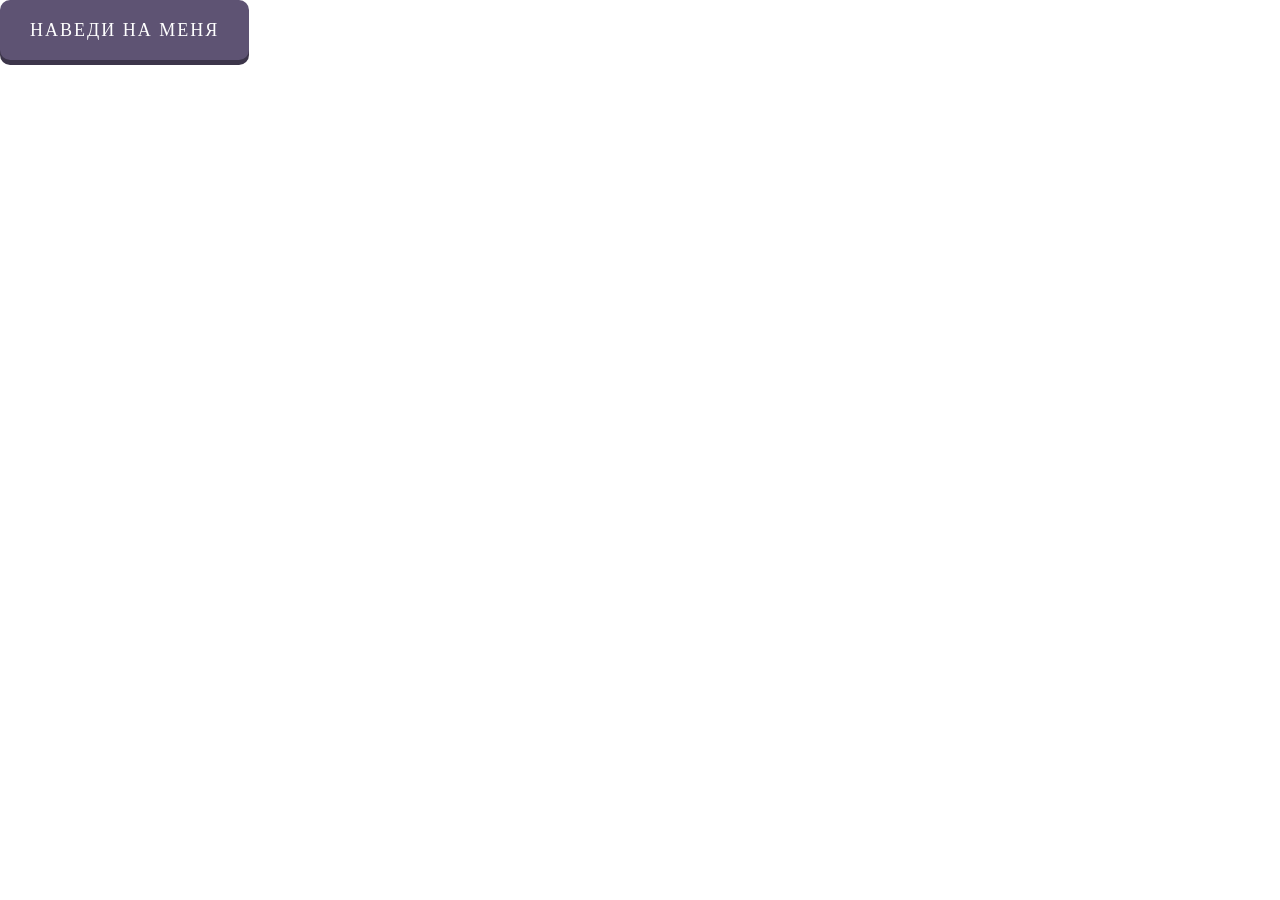
<file: index.html>
<!DOCTYPE html>
<html lang="en">
<head>
    <!-- Важные мета атрибуты
    первые атирбуты мета тега - отвечают за то, для чего будет использоваться данный мета-тег, а атрибут content - значение данного свойства.
    
    4 категории:
    1. Отображение контента.
    2. Теги для SEO. (search engine optimization - комплекс действий, которые помогают потенциальным клиентам быстро найти ваш сайт в поисковых системах)
    3. Технические метатеги.
    4. Теги для соцсетей. -->

    <!-- Кодировка страницы -->
    <meta charset="UTF-8">
    <!-- Настройки адаптивности страницы -->
    <!-- Фиксировання ширина -->
    <!-- <meta name="viewport" content="width=1170" -->

    <!-- Адаптивность  -->
    <meta name="viewport" content="width=device-width, initial-scale=1.0, maximum-scale=1.0, user-scalable=0">
    <!-- Отключает формирование ссылки  номера телефона на iOS -->
    <meta name="format-detectiob" content="telephone=no">
    <meta http-equiv="" content=""> <!-- устаревшая форма meta charset -->

    <!-- Краткое описание страницы -->
    <meta name="description" content="Что такое метатеги и дял чего они нужны">
    <!-- Ключевые слова -->
    <meta name="keywords" content="мета теги, meta , мета теги для seo">

    <!-- Управление доступом поисковых роботов к странице -->
    <!-- <meta name="robots" content=""> -->

    
    <!-- Запрет индексации ссылок и изображений на странице -->
    <!-- <meta name="robots" content="noimageindex, nofollow"> -->
    
    <!-- Запрет индексации страницы полностью
    <meta name="robots" content="noindex, nofollow">
     или -->
    <meta name="robots" content="none"> 

    <!-- Автор странциы -->
    <meta name="Author" content="Дарт Вейдер">
    <!-- Авторские права -->
    <meta name="Copyright" content="Люк Скайуокер">
    <!-- Адрес автора -->
    <meta name="Address" content="Татуин, кратер №97"> 

    <!-- Редирект (перезагрузка) страницы. -->
    <!-- Задержка в секундах; url=адрес сайта/страницы -->
    <meta http-equiv="refresh" content="5; url=index.html">


    <meta property="" content="">


    <link rel="stylesheet" href="./css/style.css">
    <title>практика по FLEXBOX</title>
</head>
<body>
   <div class="transition">
    <div class="button button_1">
        наведи на меня
    </div>
   </div>
</body>
</html>
</file>
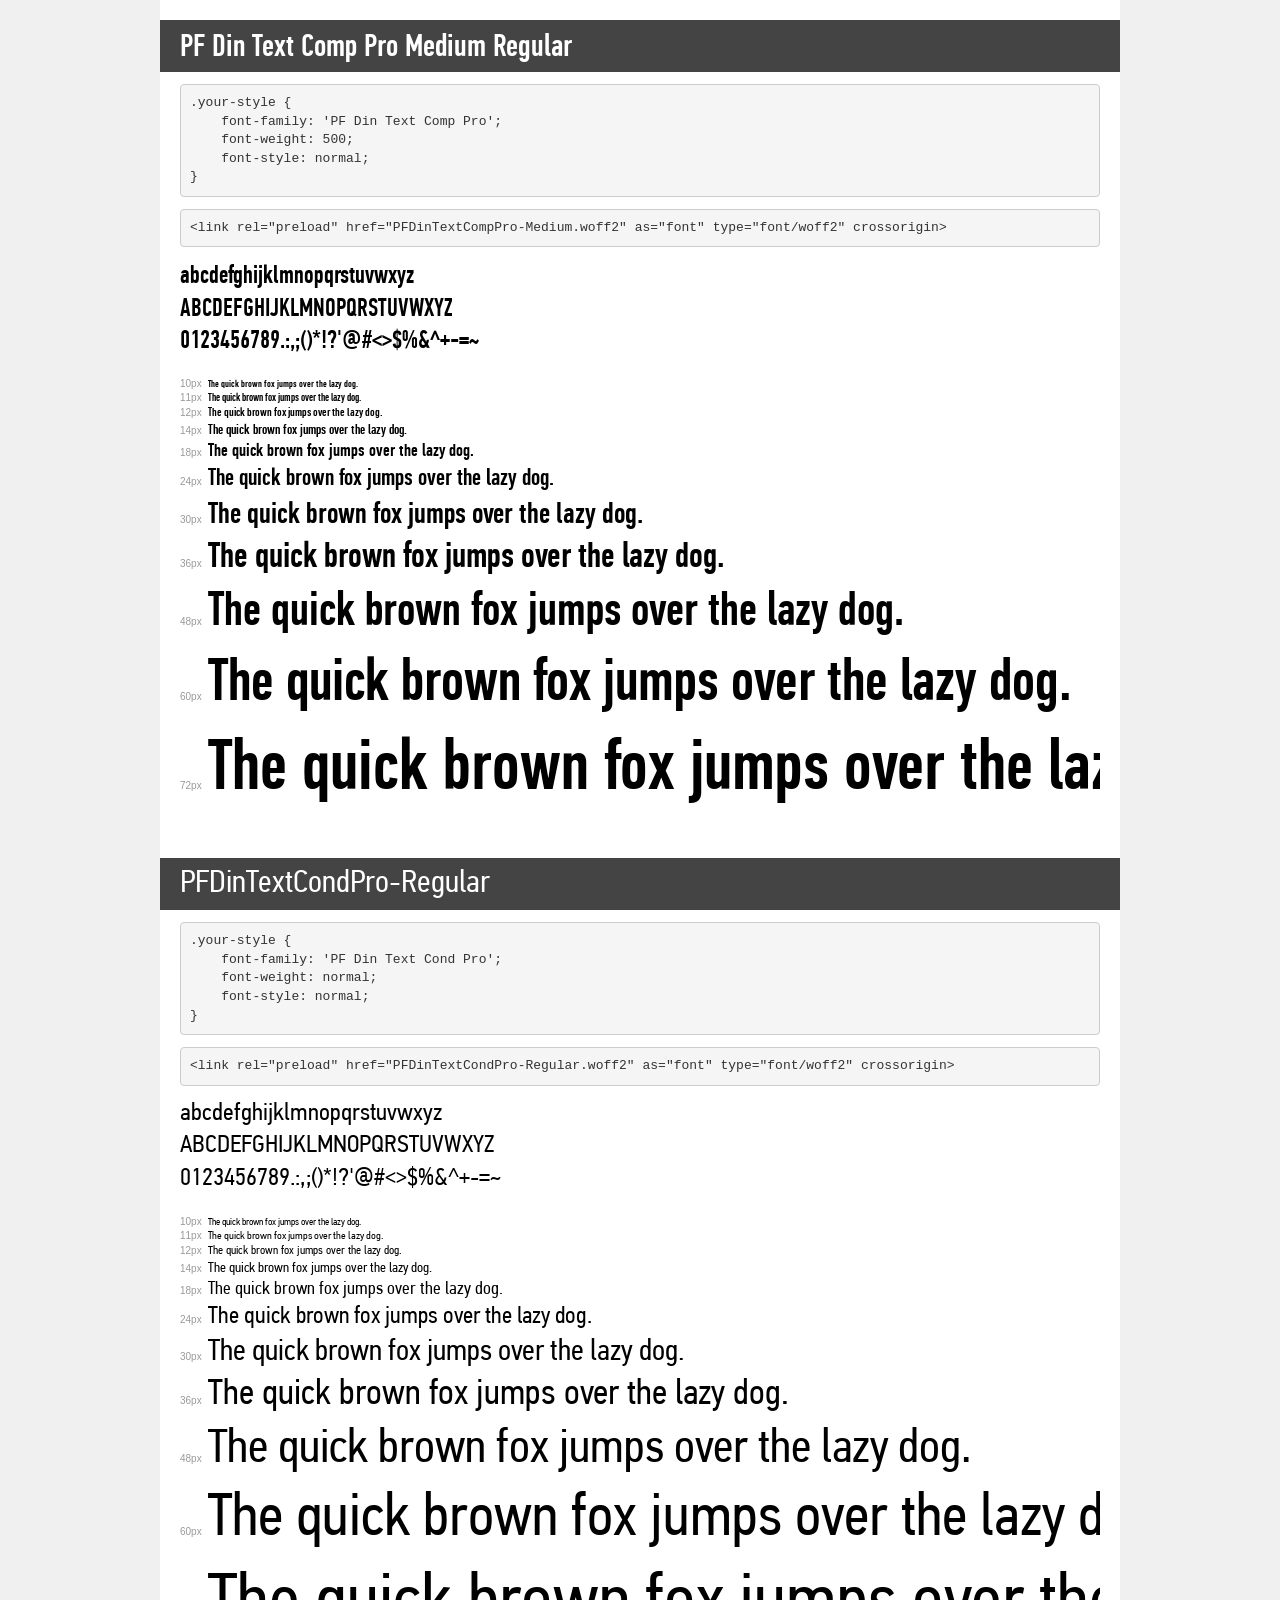
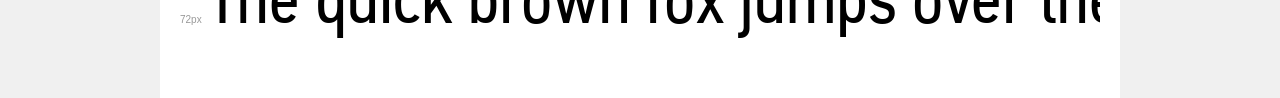
<file: fonts/demo.html>
<!DOCTYPE html>
<html lang="en">
<head>
    <meta charset="utf-8">
    <meta http-equiv="X-UA-Compatible" content="IE=edge">
    <meta name="viewport" content="width=device-width, initial-scale=1">
    <meta name="robots" content="noindex, noarchive">
    <meta name="format-detection" content="telephone=no">
    <title>Transfonter demo</title>
    <link href="stylesheet.css" rel="stylesheet">
    <style>
        /*
        http://meyerweb.com/eric/tools/css/reset/
        v2.0 | 20110126
        License: none (public domain)
        */
        html, body, div, span, applet, object, iframe,
        h1, h2, h3, h4, h5, h6, p, blockquote, pre,
        a, abbr, acronym, address, big, cite, code,
        del, dfn, em, img, ins, kbd, q, s, samp,
        small, strike, strong, sub, sup, tt, var,
        b, u, i, center,
        dl, dt, dd, ol, ul, li,
        fieldset, form, label, legend,
        table, caption, tbody, tfoot, thead, tr, th, td,
        article, aside, canvas, details, embed,
        figure, figcaption, footer, header, hgroup,
        menu, nav, output, ruby, section, summary,
        time, mark, audio, video {
            margin: 0;
            padding: 0;
            border: 0;
            font-size: 100%;
            font: inherit;
            vertical-align: baseline;
        }
        /* HTML5 display-role reset for older browsers */
        article, aside, details, figcaption, figure,
        footer, header, hgroup, menu, nav, section {
            display: block;
        }
        body {
            line-height: 1;
        }
        ol, ul {
            list-style: none;
        }
        blockquote, q {
            quotes: none;
        }
        blockquote:before, blockquote:after,
        q:before, q:after {
            content: '';
            content: none;
        }
        table {
            border-collapse: collapse;
            border-spacing: 0;
        }
        /* demo styles */
        body {
            background: #f0f0f0;
            color: #000;
        }
        .page {
            background: #fff;
            width: 920px;
            margin: 0 auto;
            padding: 20px 20px 0 20px;
            overflow: hidden;
        }
        .font-container {
            overflow-x: auto;
            overflow-y: hidden;
            margin-bottom: 40px;
            line-height: 1.3;
            white-space: nowrap;
            padding-bottom: 5px;
        }
        h1 {
            position: relative;
            background: #444;
            font-size: 32px;
            color: #fff;
            padding: 10px 20px;
            margin: 0 -20px 12px -20px;
        }
        .letters {
            font-size: 25px;
            margin-bottom: 20px;
        }
        .s10:before {
            content: '10px';
        }
        .s11:before {
            content: '11px';
        }
        .s12:before {
            content: '12px';
        }
        .s14:before {
            content: '14px';
        }
        .s18:before {
            content: '18px';
        }
        .s24:before {
            content: '24px';
        }
        .s30:before {
            content: '30px';
        }
        .s36:before {
            content: '36px';
        }
        .s48:before {
            content: '48px';
        }
        .s60:before {
            content: '60px';
        }
        .s72:before {
            content: '72px';
        }
        .s10:before, .s11:before, .s12:before, .s14:before,
        .s18:before, .s24:before, .s30:before, .s36:before,
        .s48:before, .s60:before, .s72:before {
            font-family: Arial, sans-serif;
            font-size: 10px;
            font-weight: normal;
            font-style: normal;
            color: #999;
            padding-right: 6px;
        }
        pre {
            display: block;
            padding: 9px;
            margin: 0 0 12px;
            font-family: Monaco, Menlo, Consolas, "Courier New", monospace;
            font-size: 13px;
            line-height: 1.428571429;
            color: #333;
            font-weight: normal;
            font-style: normal;
            background-color: #f5f5f5;
            border: 1px solid #ccc;
            overflow-x: auto;
            border-radius: 4px;
        }
        /* responsive */
        @media (max-width: 959px) {
            .page {
                width: auto;
                margin: 0;
            }
        }
    </style>
</head>
<body>
<div class="page">
    <div class="demo">
        <h1 style="font-family: 'PF Din Text Comp Pro'; font-weight: 500; font-style: normal;">PF Din Text Comp Pro Medium Regular</h1>
        <pre title="Usage">.your-style {
    font-family: 'PF Din Text Comp Pro';
    font-weight: 500;
    font-style: normal;
}</pre>
        <pre title="Preload (optional)">
&lt;link rel=&quot;preload&quot; href=&quot;PFDinTextCompPro-Medium.woff2&quot; as=&quot;font&quot; type=&quot;font/woff2&quot; crossorigin&gt;</pre>
        <div class="font-container" style="font-family: 'PF Din Text Comp Pro'; font-weight: 500; font-style: normal;">
            <p class="letters">
                abcdefghijklmnopqrstuvwxyz<br>
ABCDEFGHIJKLMNOPQRSTUVWXYZ<br>
                0123456789.:,;()*!?'@#&lt;&gt;$%&^+-=~
            </p>
            <p class="s10" style="font-size: 10px;">The quick brown fox jumps over the lazy dog.</p>
            <p class="s11" style="font-size: 11px;">The quick brown fox jumps over the lazy dog.</p>
            <p class="s12" style="font-size: 12px;">The quick brown fox jumps over the lazy dog.</p>
            <p class="s14" style="font-size: 14px;">The quick brown fox jumps over the lazy dog.</p>
            <p class="s18" style="font-size: 18px;">The quick brown fox jumps over the lazy dog.</p>
            <p class="s24" style="font-size: 24px;">The quick brown fox jumps over the lazy dog.</p>
            <p class="s30" style="font-size: 30px;">The quick brown fox jumps over the lazy dog.</p>
            <p class="s36" style="font-size: 36px;">The quick brown fox jumps over the lazy dog.</p>
            <p class="s48" style="font-size: 48px;">The quick brown fox jumps over the lazy dog.</p>
            <p class="s60" style="font-size: 60px;">The quick brown fox jumps over the lazy dog.</p>
            <p class="s72" style="font-size: 72px;">The quick brown fox jumps over the lazy dog.</p>
        </div>
    </div>

    <div class="demo">
        <h1 style="font-family: 'PF Din Text Cond Pro'; font-weight: normal; font-style: normal;">PFDinTextCondPro-Regular</h1>
        <pre title="Usage">.your-style {
    font-family: 'PF Din Text Cond Pro';
    font-weight: normal;
    font-style: normal;
}</pre>
        <pre title="Preload (optional)">
&lt;link rel=&quot;preload&quot; href=&quot;PFDinTextCondPro-Regular.woff2&quot; as=&quot;font&quot; type=&quot;font/woff2&quot; crossorigin&gt;</pre>
        <div class="font-container" style="font-family: 'PF Din Text Cond Pro'; font-weight: normal; font-style: normal;">
            <p class="letters">
                abcdefghijklmnopqrstuvwxyz<br>
ABCDEFGHIJKLMNOPQRSTUVWXYZ<br>
                0123456789.:,;()*!?'@#&lt;&gt;$%&^+-=~
            </p>
            <p class="s10" style="font-size: 10px;">The quick brown fox jumps over the lazy dog.</p>
            <p class="s11" style="font-size: 11px;">The quick brown fox jumps over the lazy dog.</p>
            <p class="s12" style="font-size: 12px;">The quick brown fox jumps over the lazy dog.</p>
            <p class="s14" style="font-size: 14px;">The quick brown fox jumps over the lazy dog.</p>
            <p class="s18" style="font-size: 18px;">The quick brown fox jumps over the lazy dog.</p>
            <p class="s24" style="font-size: 24px;">The quick brown fox jumps over the lazy dog.</p>
            <p class="s30" style="font-size: 30px;">The quick brown fox jumps over the lazy dog.</p>
            <p class="s36" style="font-size: 36px;">The quick brown fox jumps over the lazy dog.</p>
            <p class="s48" style="font-size: 48px;">The quick brown fox jumps over the lazy dog.</p>
            <p class="s60" style="font-size: 60px;">The quick brown fox jumps over the lazy dog.</p>
            <p class="s72" style="font-size: 72px;">The quick brown fox jumps over the lazy dog.</p>
        </div>
    </div>

</div>
</body>
</html>
</file>
<file: css/style.css>
* {
  padding: 0;
  margin: 0;
  border: 0;
}

*, *:before, *:after {
  -webkit-box-sizing: border-box;
  box-sizing: border-box;
}

:focus, :active {
  outline: none;
}

a:focus, a:active {
  outline: none;
}

nav, footer, header, aside {
  display: block;
}

html, body {
  height: 100%;
  width: 100%;
  font-size: 100%;
  line-height: 1;
  font-size: 14px;
  -ms-text-size-adjust: 100%;
  -moz-text-size-adjust: 100%;
  -webkit-text-size-adjust: 100%;
}

input, button, textarea {
  font-family: inherit;
}

input::-ms-clear {
  display: none;
}

button {
  cursor: pointer;
}

button::-moz-focus-inner {
  padding: 0;
  border: 0;
}

a, a:visited {
  text-decoration: none;
}

a:hover {
  text-decoration: none;
}

ul li {
  list-style: none;
}

img {
  vertical-align: top;
}

h1, h2, h3, h4, h5, h6 {
  font-size: inherit;
  font-weight: 400;
}

.button {
  text-decoration: none;
  display: inline-block;
  line-height: 60px;
  padding: 0 30px;
  text-transform: uppercase;
  letter-spacing: 2px;
  font-size: 18px;
  border-radius: 10px;
  top: 0;
  position: relative;
}

.button_1 {
  color: #fff;
  background-color: #5e5373;
  -webkit-box-shadow: 0 5px 0px #3c354a;
          box-shadow: 0 5px 0px #3c354a;
  -webkit-transition-duration: 1s;
          transition-duration: 1s;
  -webkit-transition-property: all;
  transition-property: all;
  -webkit-transition-delay: 0s;
          transition-delay: 0s;
  -webkit-transition-timing-function: ease;
          transition-timing-function: ease;
  -webkit-transition: all 1s ease 0;
  transition: all 1s ease 0;
}

.button_1:hover {
  top: 2px;
  -webkit-box-shadow: 0 3px 0px #3c354a;
          box-shadow: 0 3px 0px #3c354a;
  background-color: #18b5a4;
}
</file>
<file: fonts/stylesheet.css>
@font-face {
    font-family: 'PF Din Text Comp Pro';
    src: url('PFDinTextCompPro-Medium.eot');
    src: url('PFDinTextCompPro-Medium.eot?#iefix') format('embedded-opentype'),
        url('PFDinTextCompPro-Medium.woff2') format('woff2'),
        url('PFDinTextCompPro-Medium.woff') format('woff'),
        url('PFDinTextCompPro-Medium.ttf') format('truetype');
    font-weight: 500;
    font-style: normal;
    font-display: swap;
}

@font-face {
    font-family: 'PF Din Text Cond Pro';
    src: url('PFDinTextCondPro-Regular.eot');
    src: url('PFDinTextCondPro-Regular.eot?#iefix') format('embedded-opentype'),
        url('PFDinTextCondPro-Regular.woff2') format('woff2'),
        url('PFDinTextCondPro-Regular.woff') format('woff'),
        url('PFDinTextCondPro-Regular.ttf') format('truetype');
    font-weight: normal;
    font-style: normal;
    font-display: swap;
}
</file>
